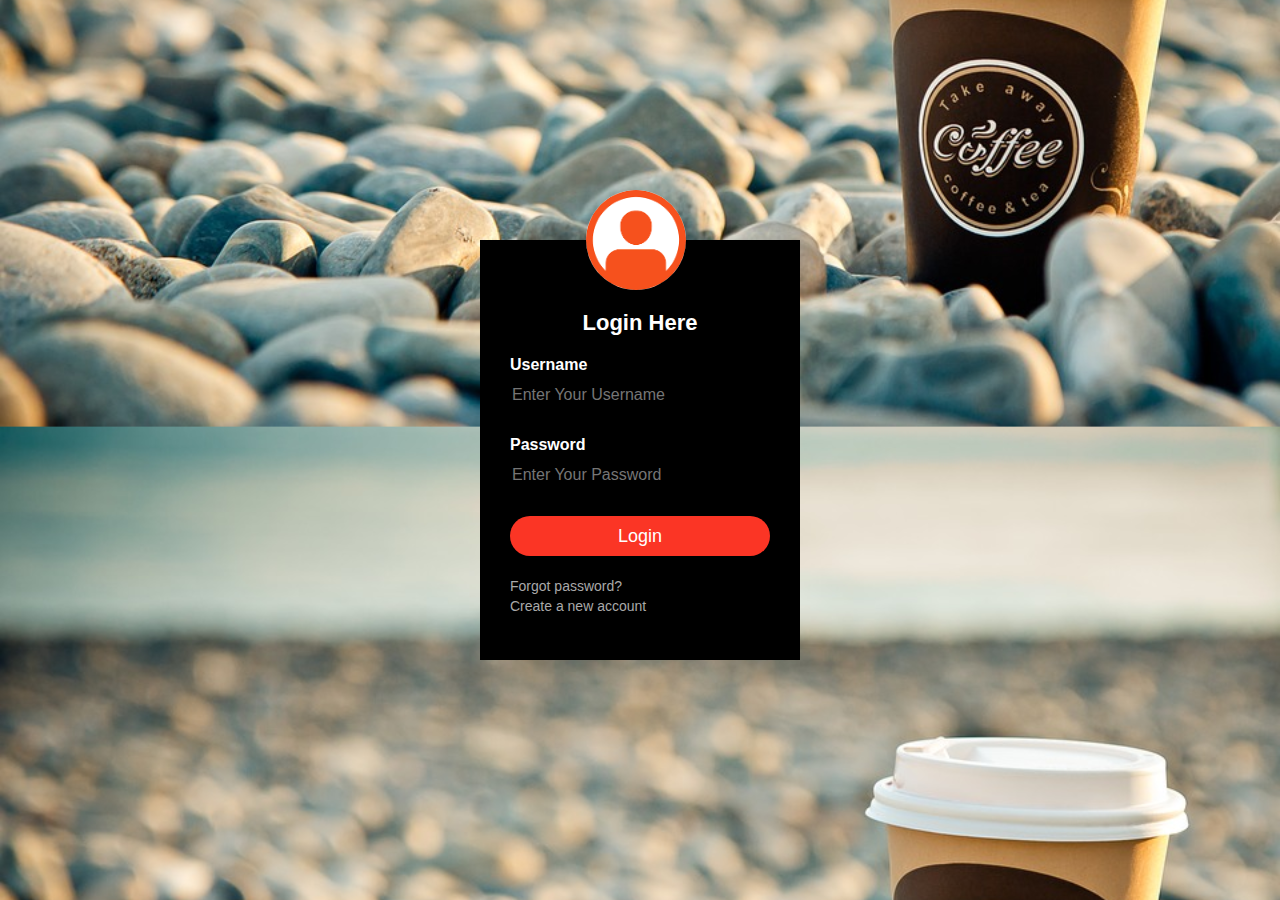
<file: index.html>
<!DOCTYPE html>
<html>
<head>
<title> Login Page </title>
    <link rel="stylesheet" type="text/css" href="style.css">
    </head>
<body>
    <div class= "loginbox">
      <img src="avatar.png" class="avatar">
      <h1>
        Login Here
      </h1>
      <form action="Database.php" method="POST" >
        <div class="form_input">
        <p>Username</p>
        <input type="text" name="username" placeholder="Enter Your Username">
        </div>
        <div class="form_input">
        <p>Password</p>
        <input type="password" name="password" placeholder="Enter Your Password">
        </div>
        <input type="submit" name="submit" value="Login">
        <a href="#">Forgot password?</a><br>
        <a href="class/signup.php">Create a new account</a>
      </form>

</body>
</html>
</file>
<file: style.css>
body{
  margin: 0;
  padding: 0;
  background: url(logo.jpg);
  background-size: cover;
  background-position: center;
  font-family: sans-serif;
}

.loginbox{
  width: 320px;
  height: 420px;
  background: #000;
  color: #fff;
  top: 50%;
  left: 50%;
  position: absolute;
  transform: translate(-50%,-50%);
  box-sizing: border-box;
  padding: 70px 30px;
}

.avatar{
  width: 100px;
  height: 100px;
  border-radius: 50%;
  position: absolute;
  top: -50px;
  left: 33%;
  background-color: #fb2525;
}

h1{
  margin: 0;
  padding: 0 0 20px;
  text-align: center;
  font-size: 22px;
}

.loginbox p{
  margin: 0;
  padding: 0;
  font-weight: bold;
}

.loginbox input{
  width: 100%;
  margin-bottom: 20px;
}

.loginbox input[type="text"], input[type="password"]
{
  border: none;
  border-bottom: 1px solid $fff;
  background: none;
  outline: none;
  height: 40px;
  color: #fff;
  font-size: 16px;
}

.loginbox input[type="submit"]
{
  border: none;
  outline: none;
  height: 40px;
  background: #fb3525;
  color: #fff;
  font-size: 18px;
  border-radius: 20px;
}

.loginbox input[type="submit"]:hover{
  cursor: pointer;
  background: #ffc107;
  color: #000;
}

.loginbox a{
  text-decoration: none;
  font-size: 14px;
  line-height: 20px;
  color: darkgrey;
}

.loginbox a:hover{
  color: #ffc107;
}
</file>
